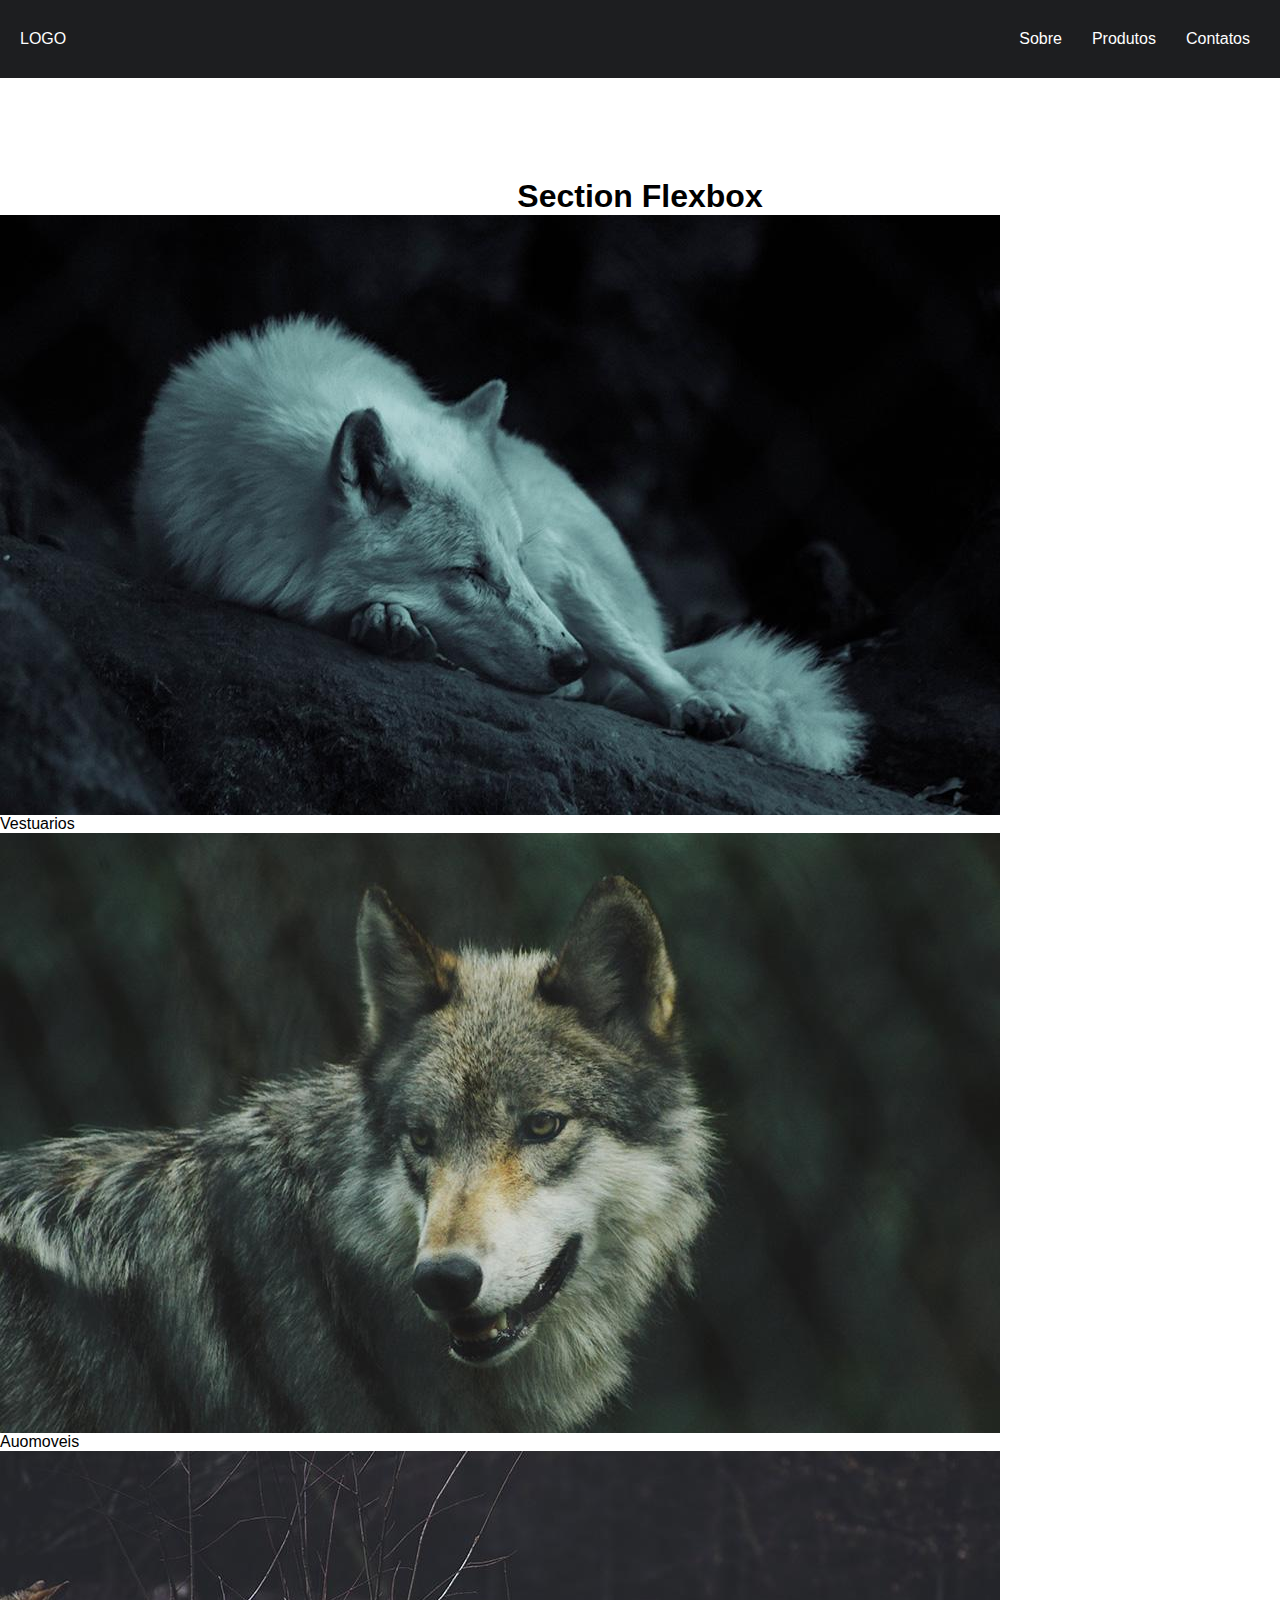
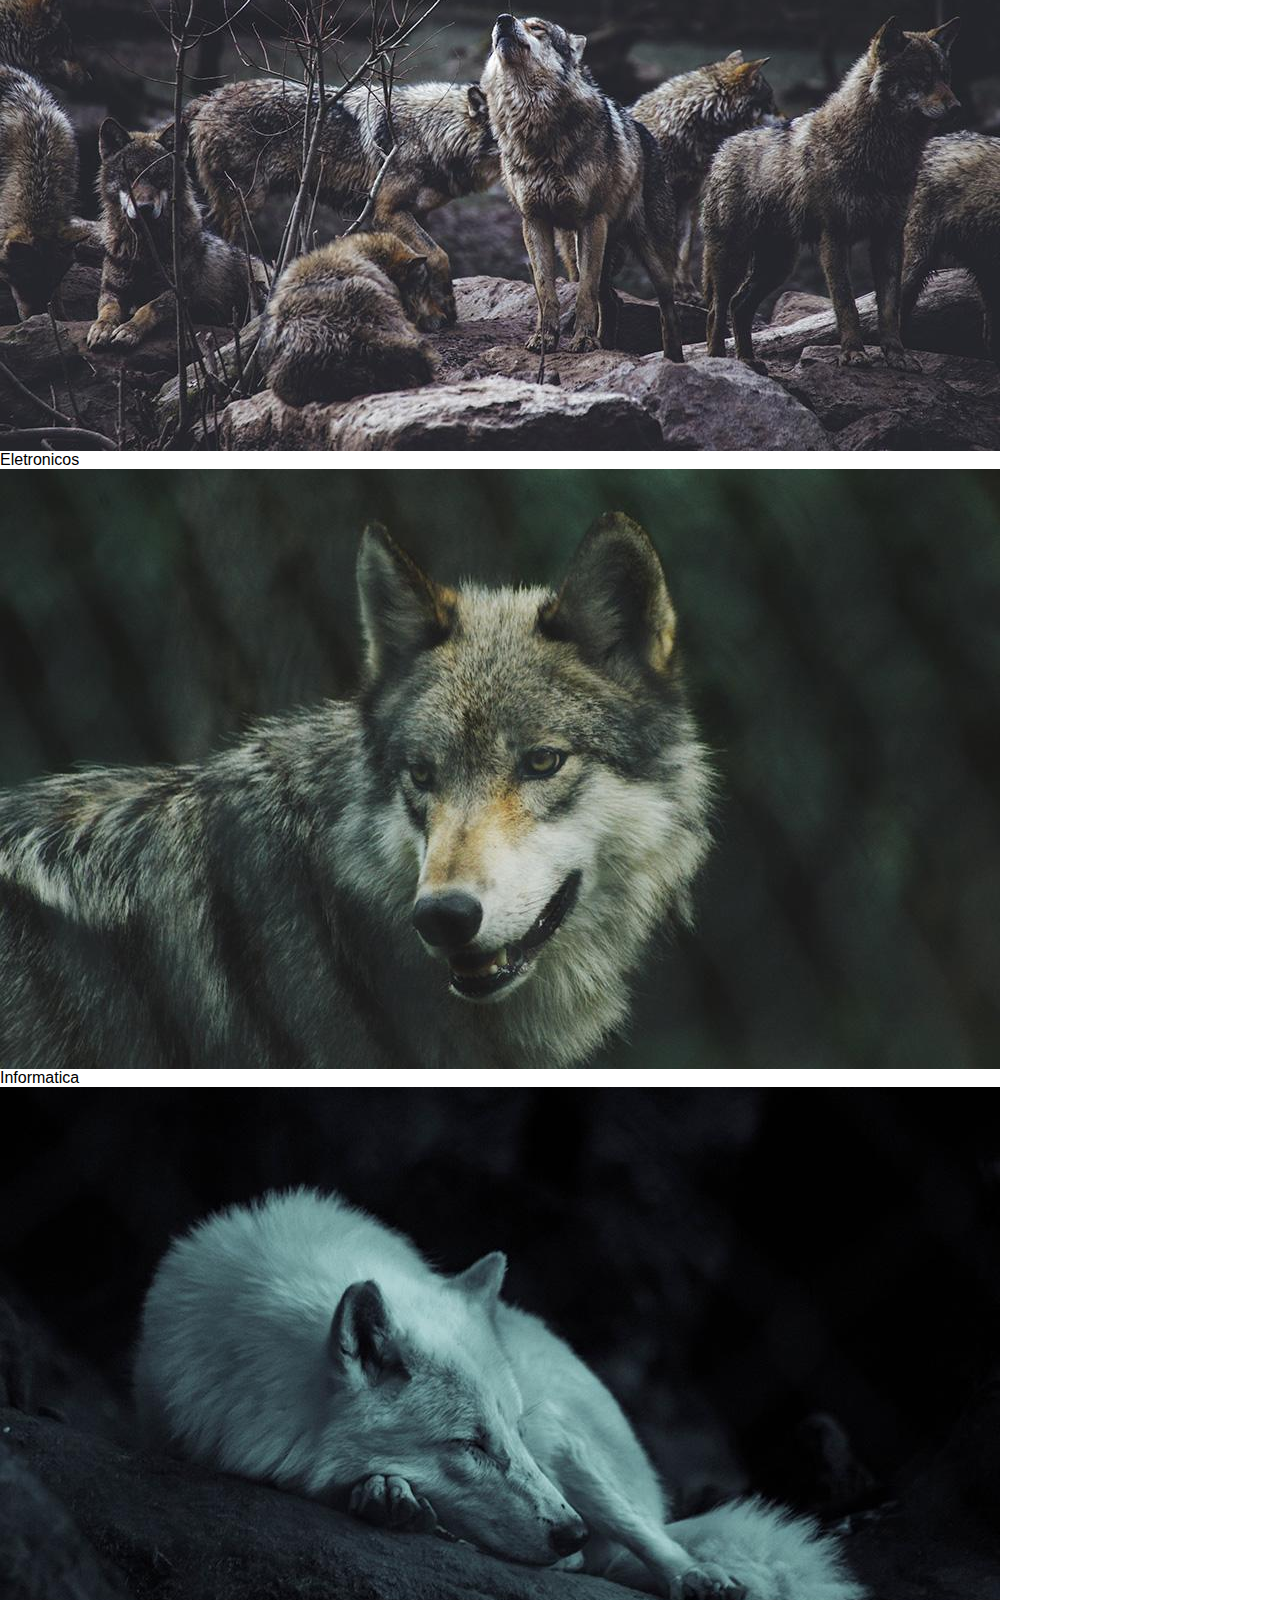
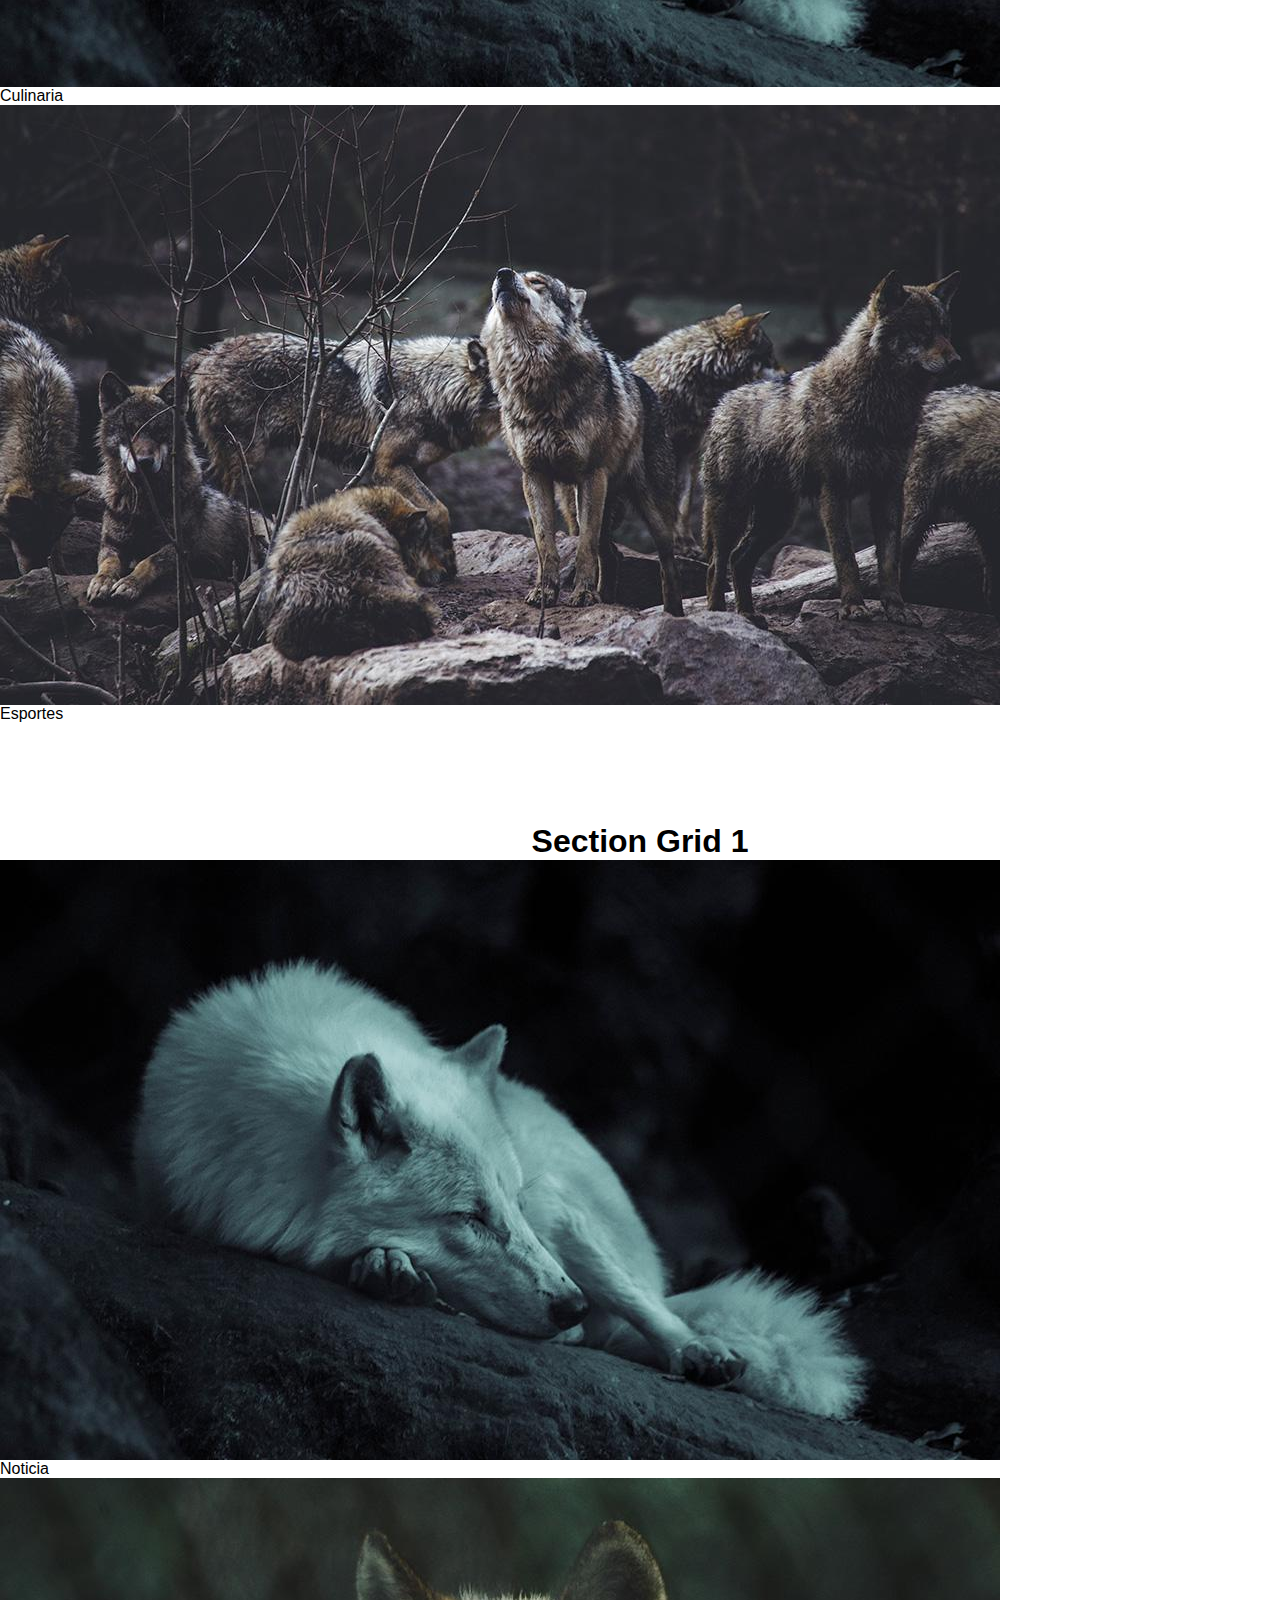
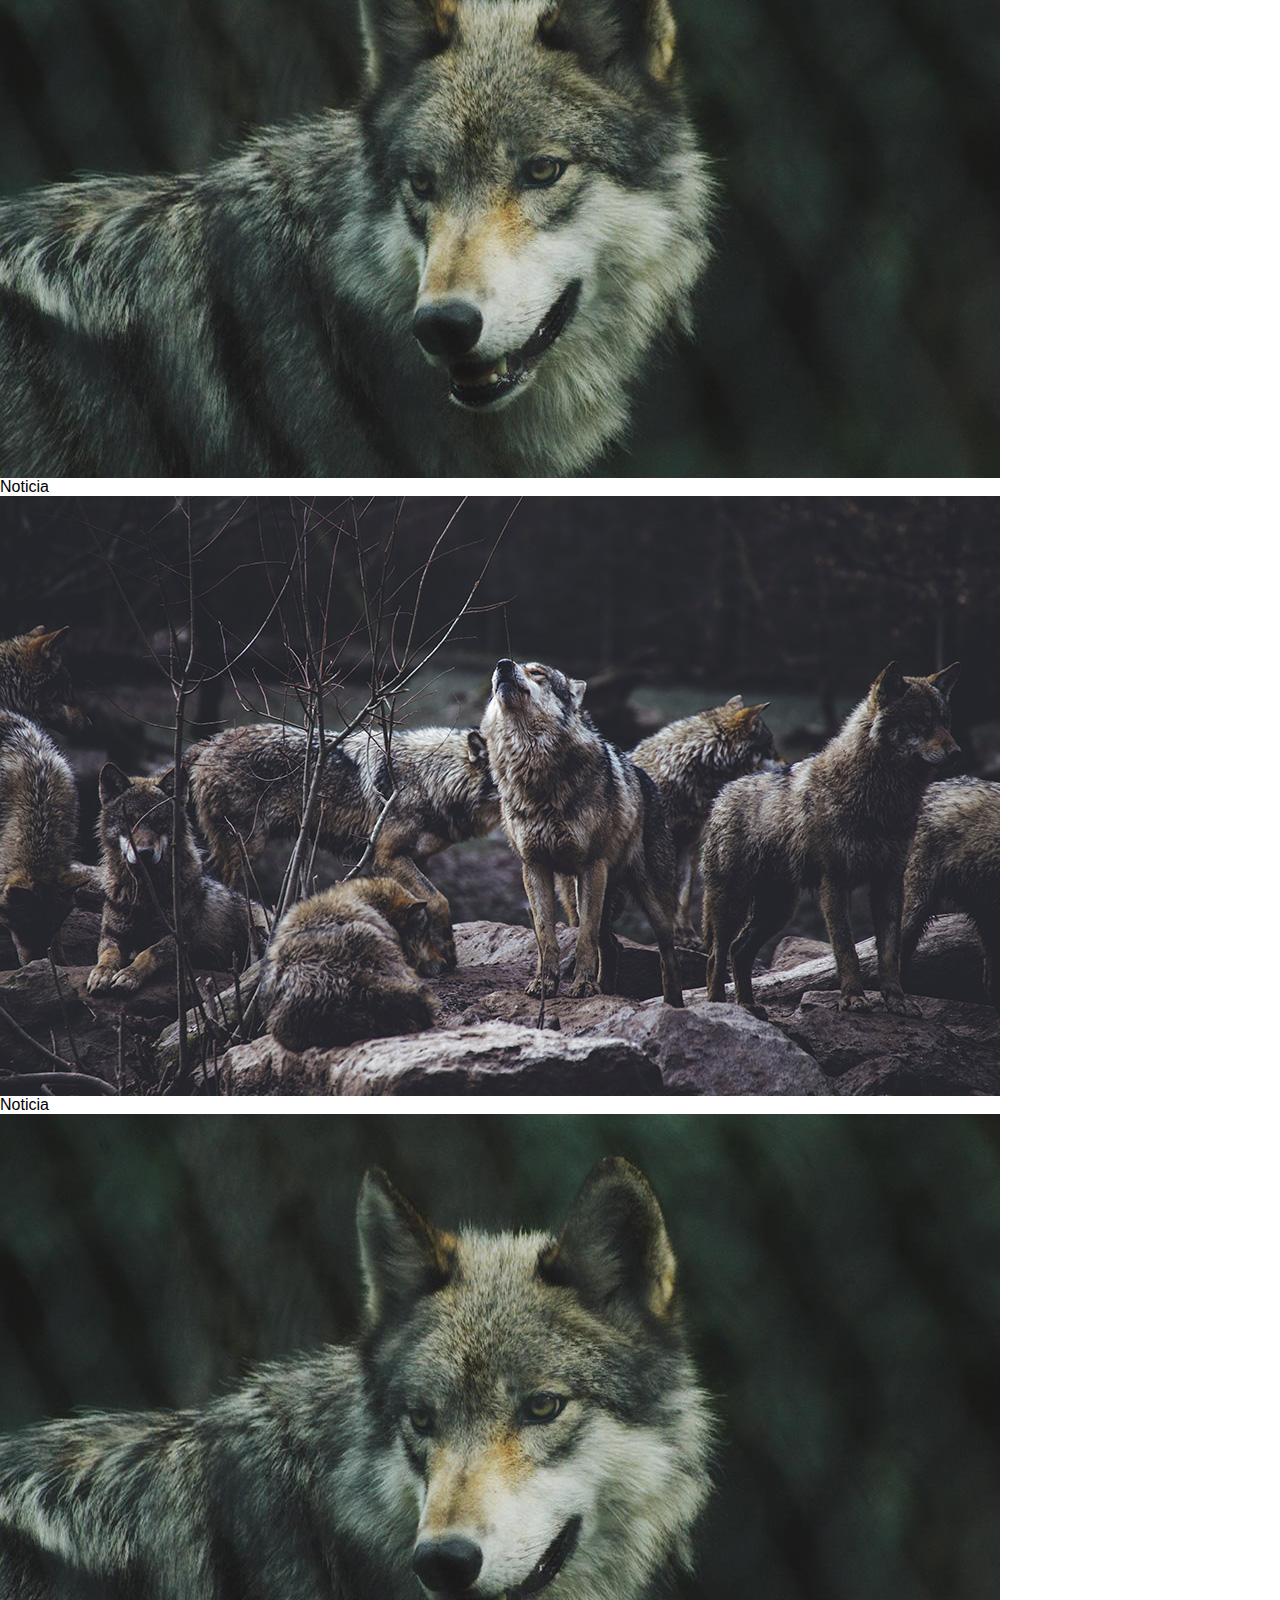
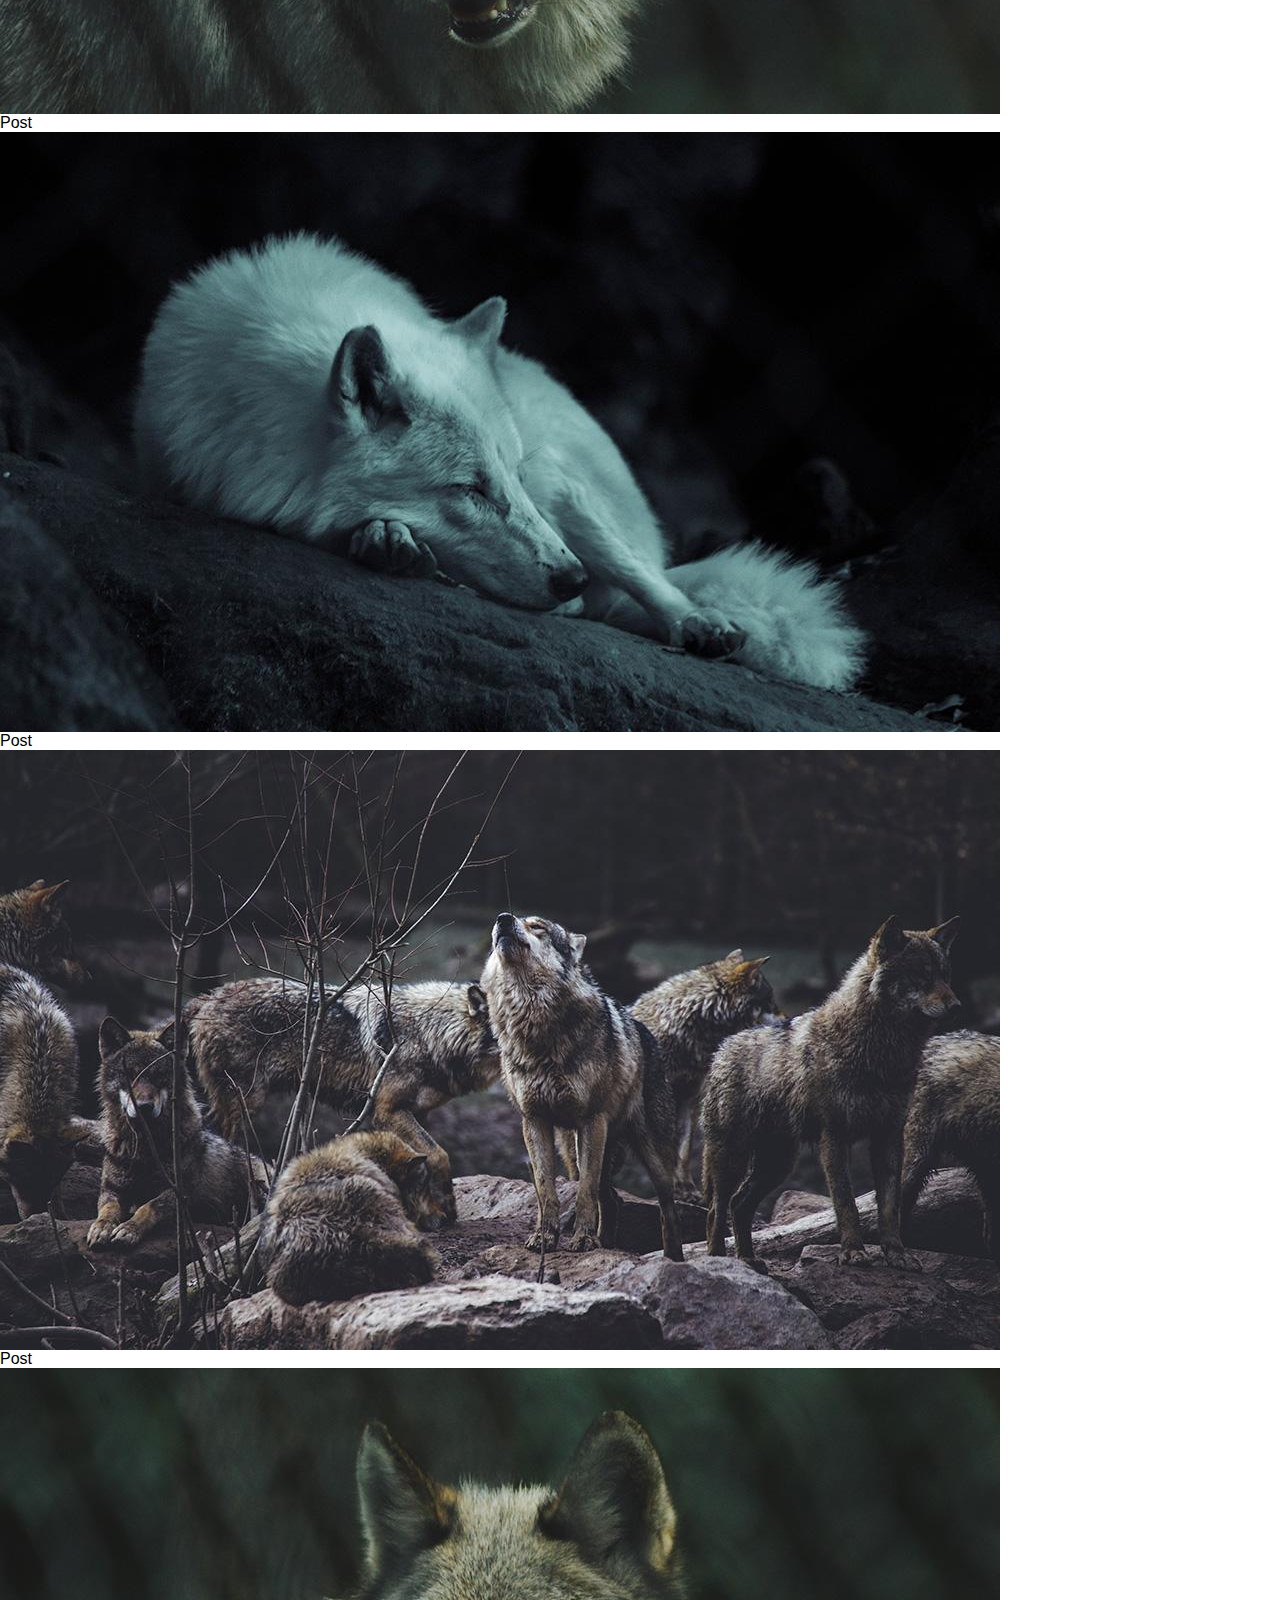
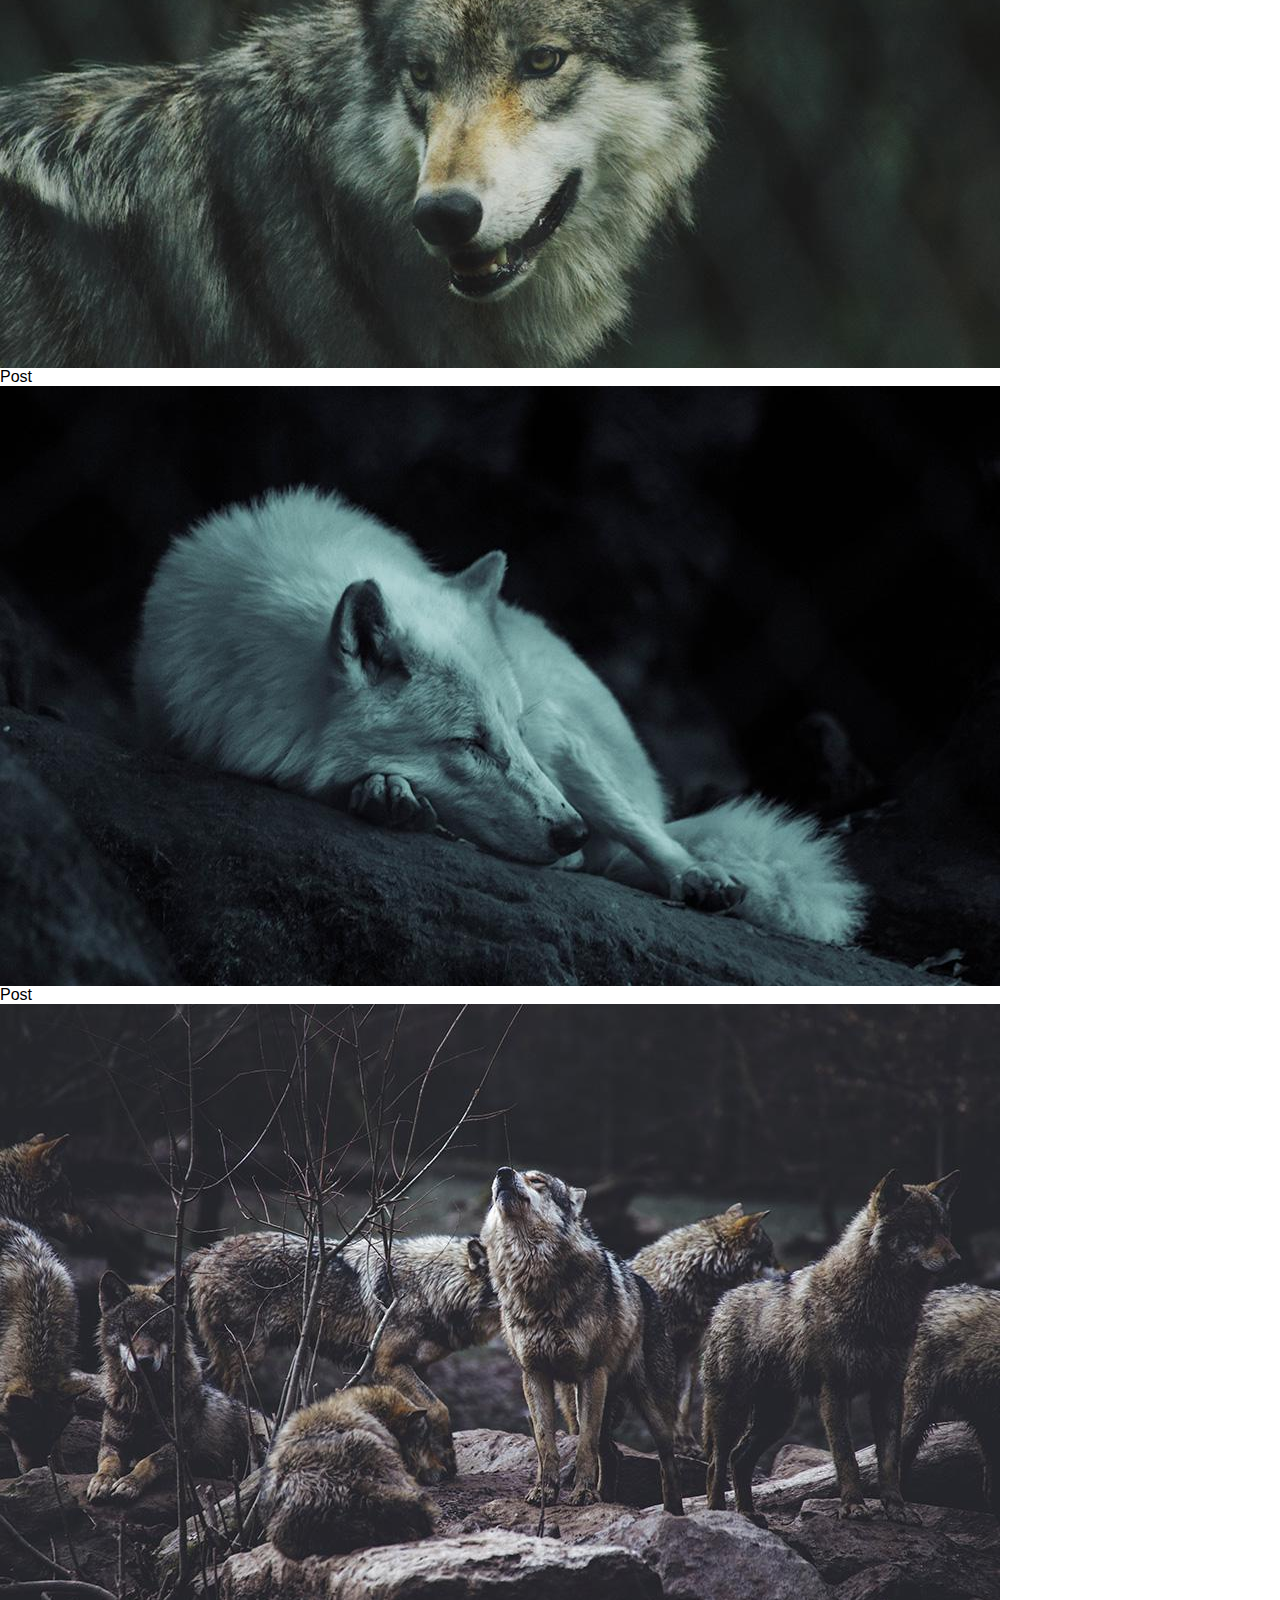
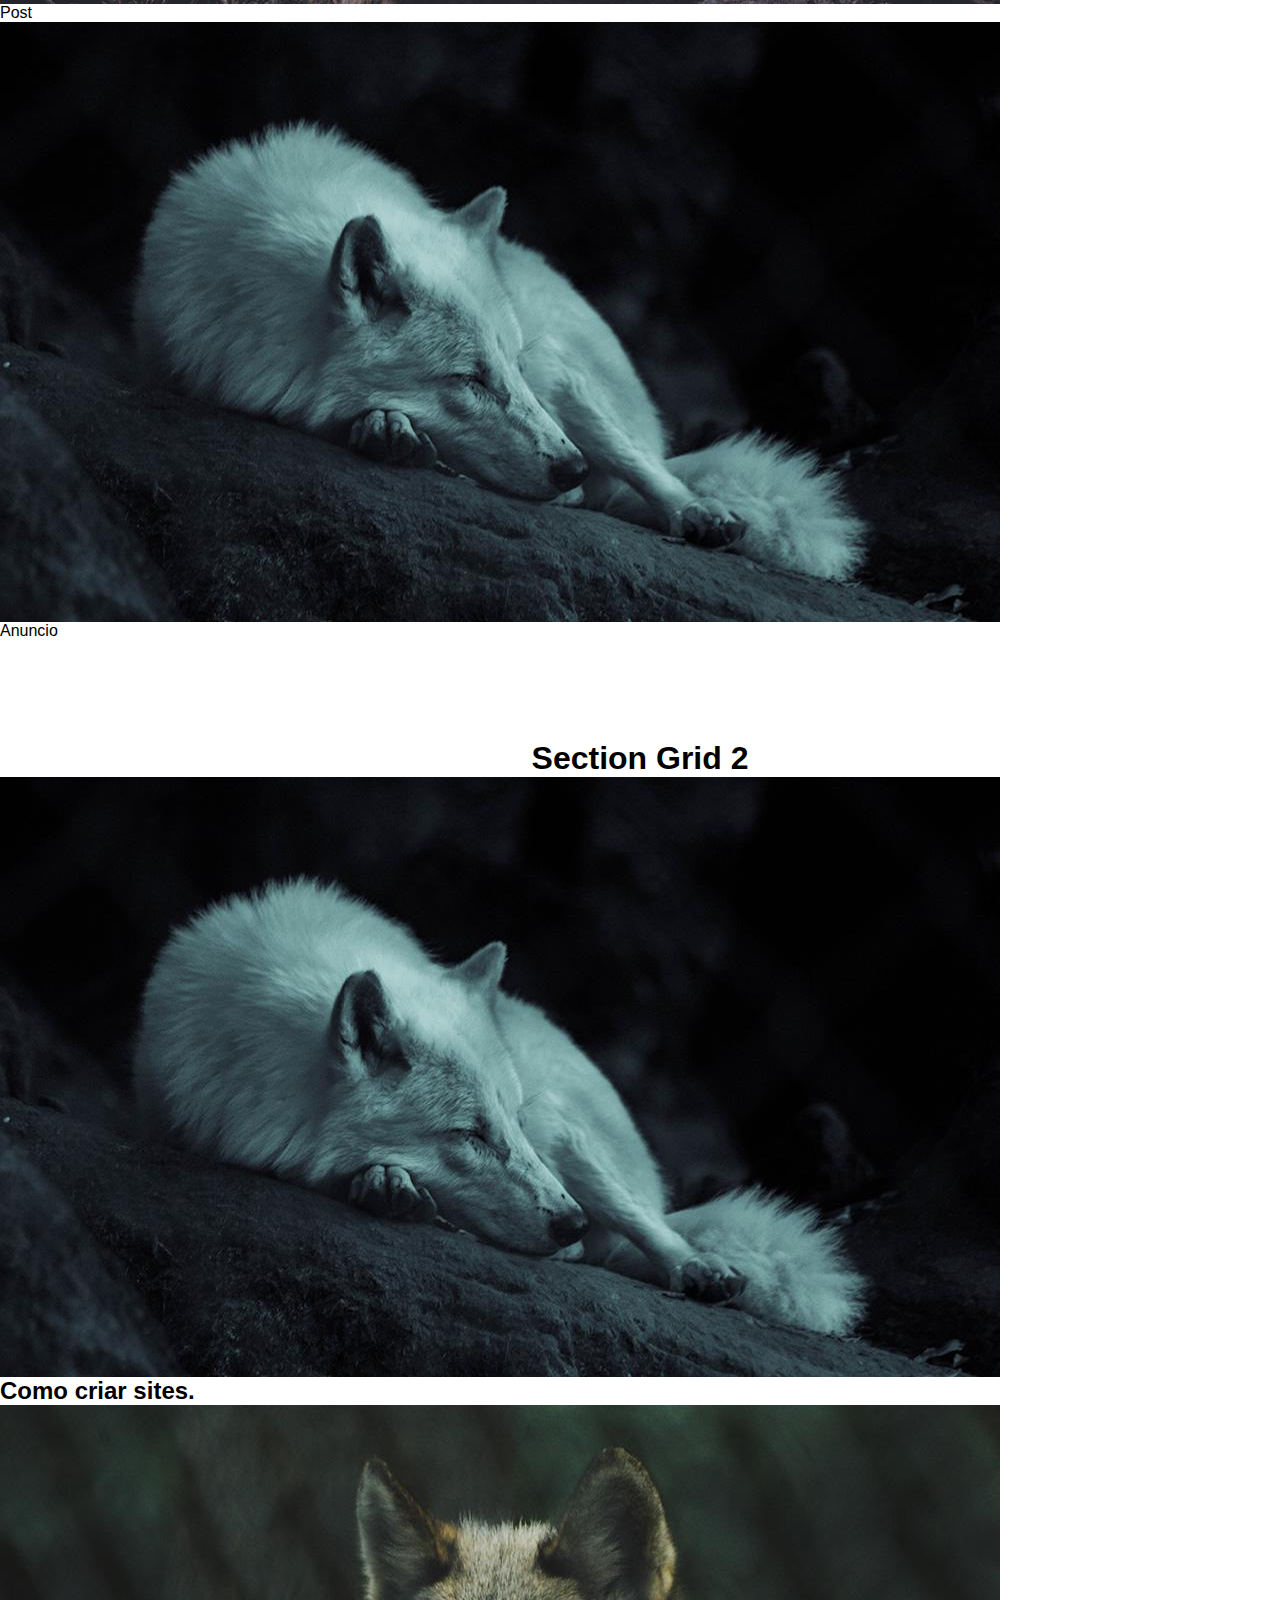
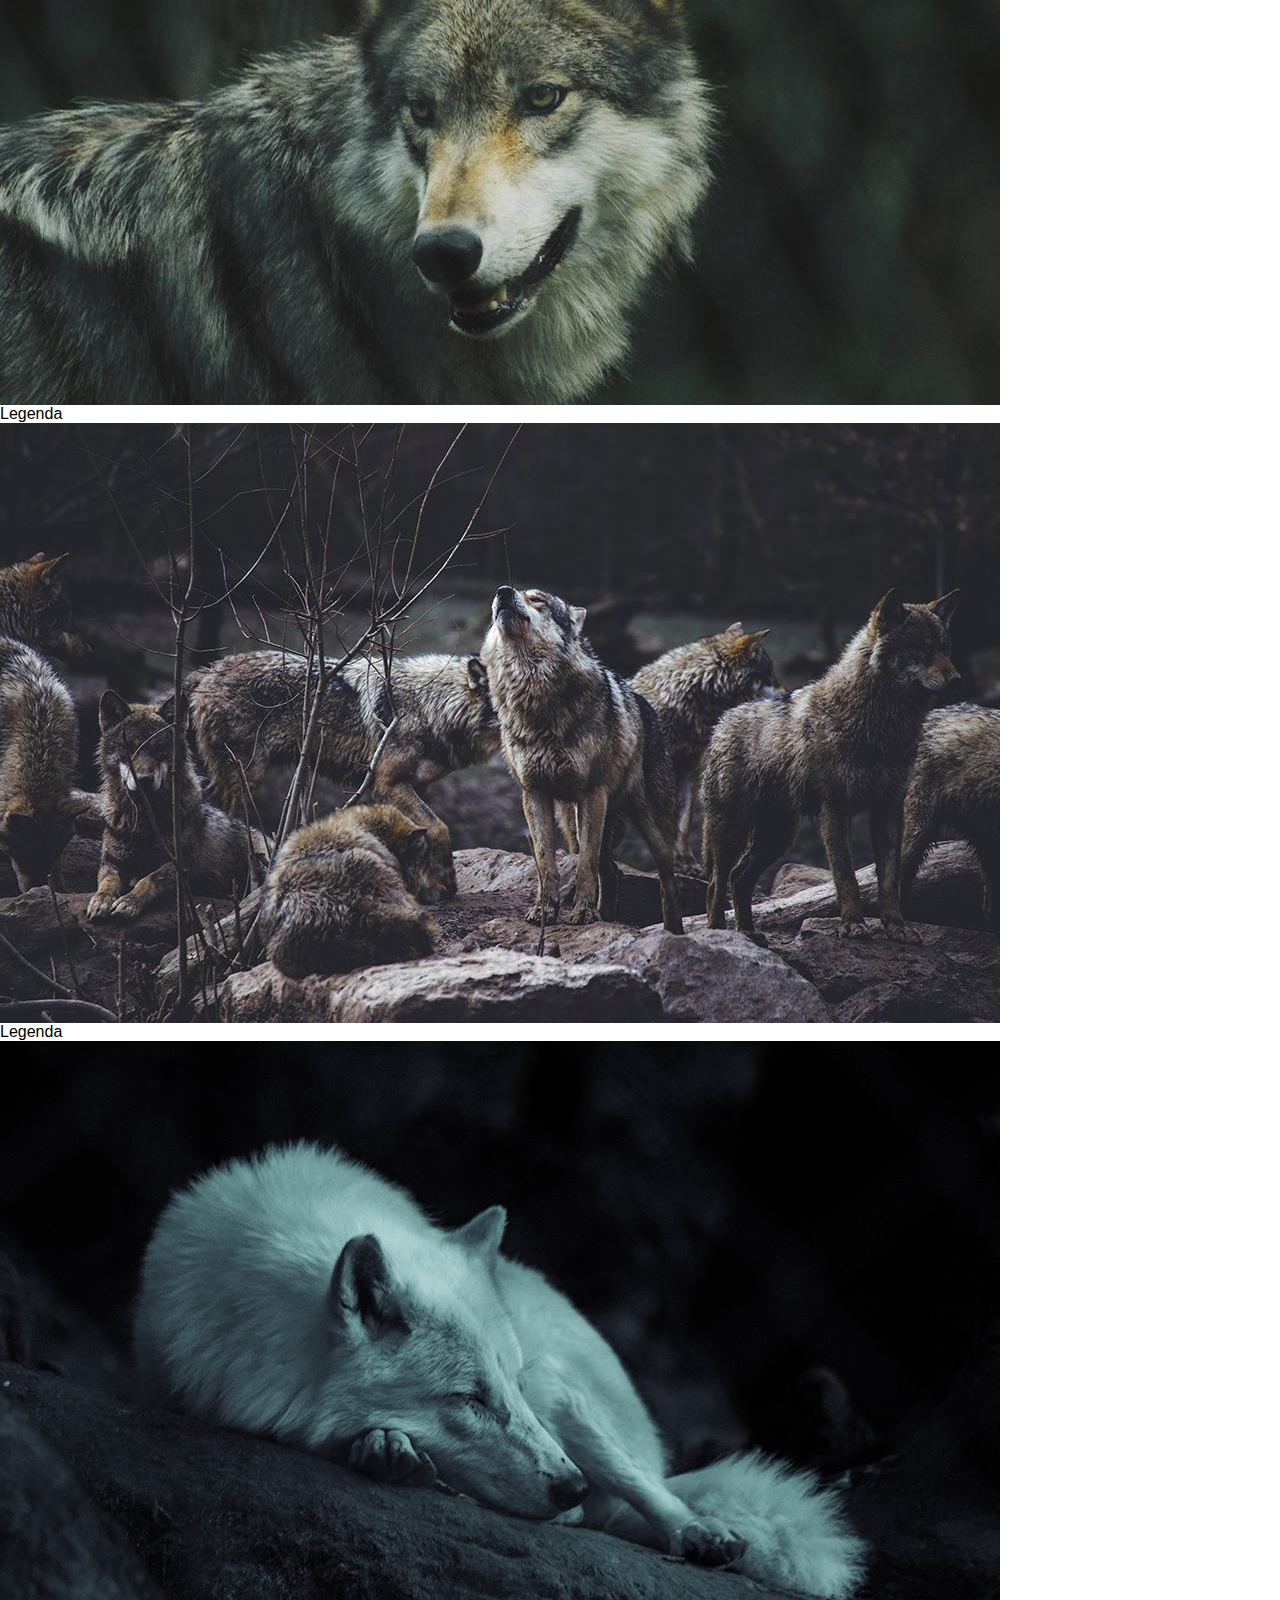
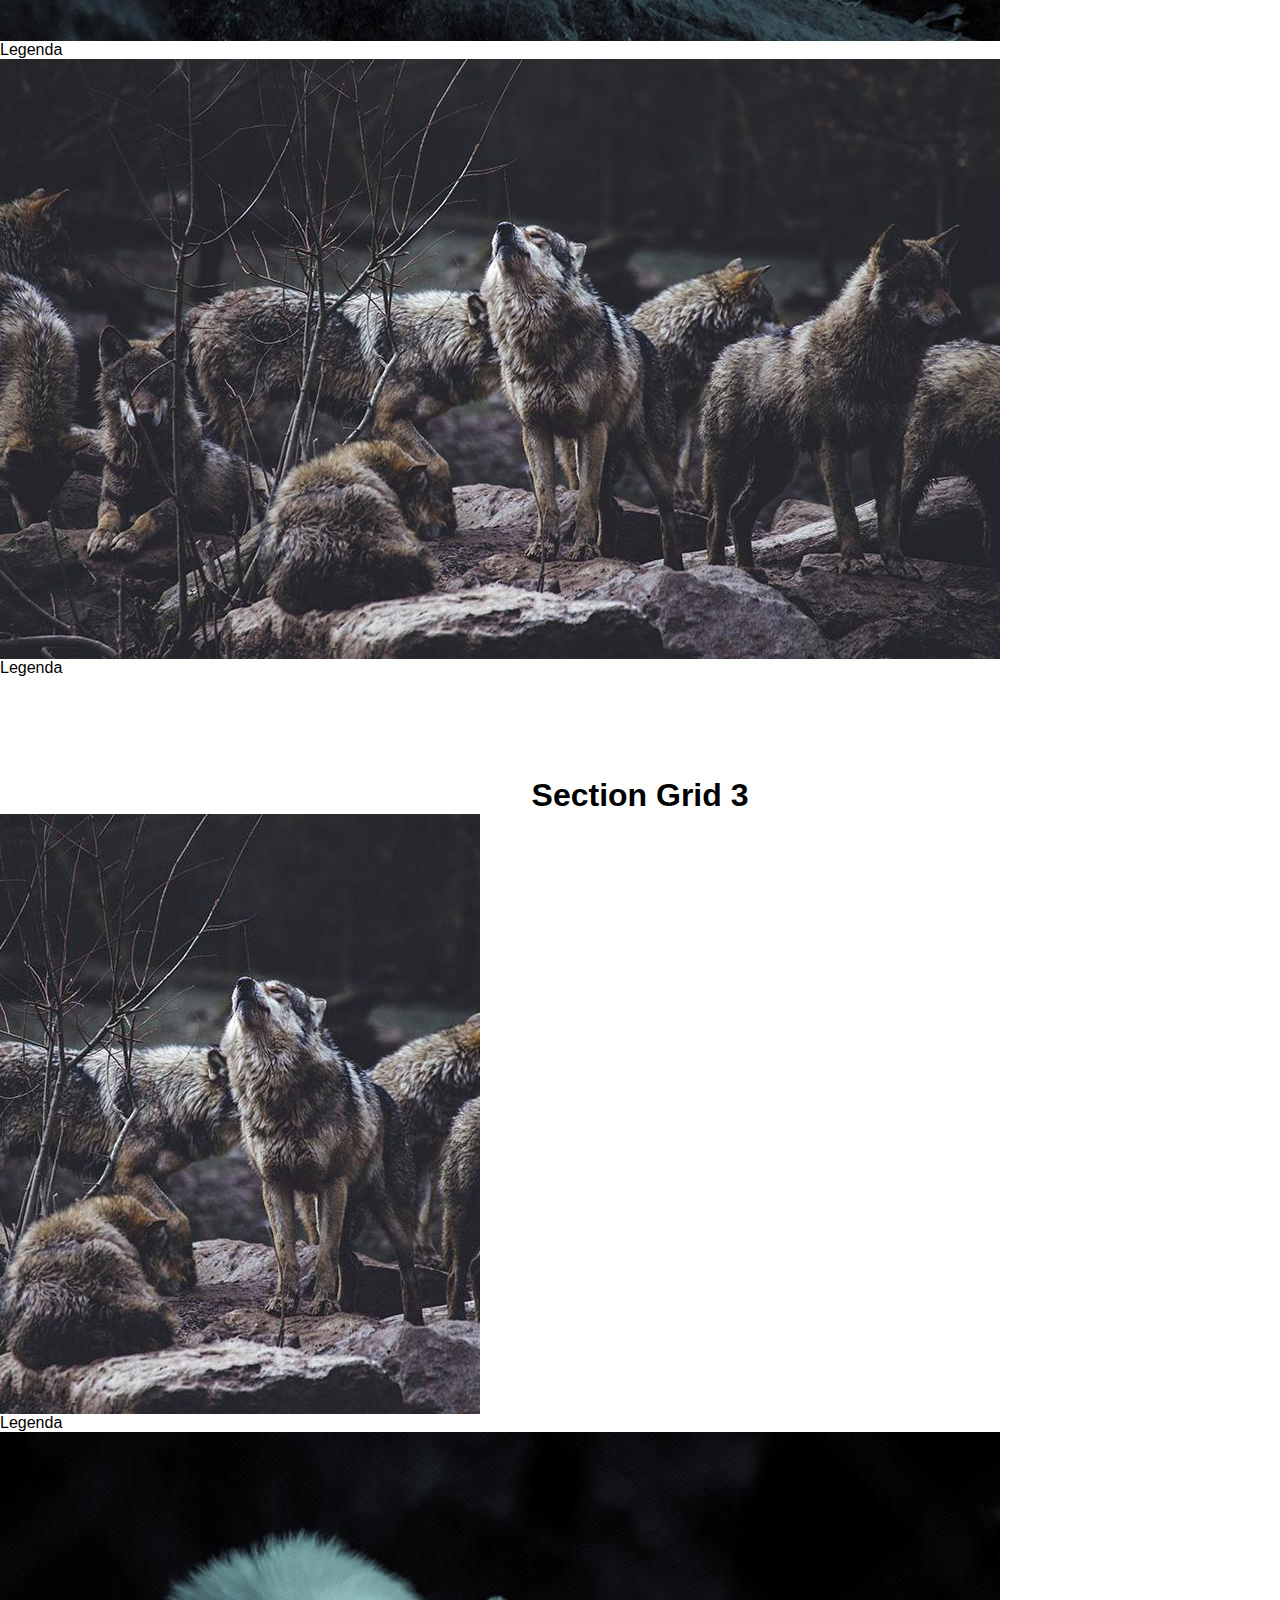
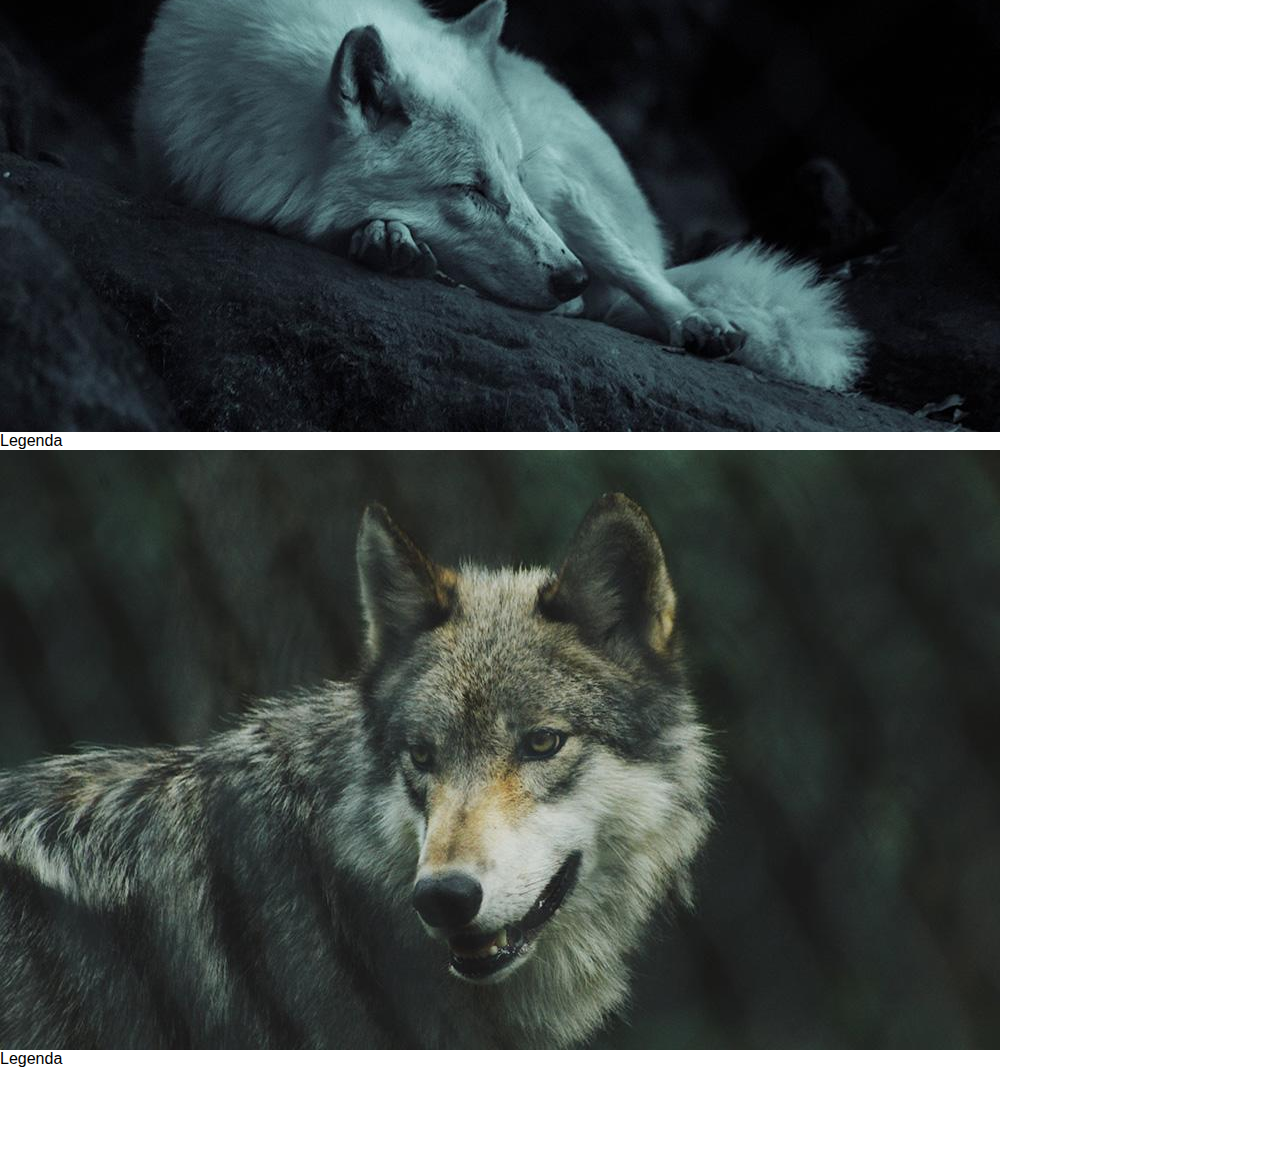
<file: 0.3-layout-grid-flexbox/index.html>
<!DOCTYPE html>
<html lang="pt-br">
<head>
    <meta charset="UTF-8">
    <meta name="viewport" content="width=device-width, initial-scale=1.0">
    <link rel="stylesheet" href="./src/styles/reset.css">
    <link rel="stylesheet" href="./src/styles/main.css">
    <title>Document</title>
</head>
<body>
    <header class=" header">
        <a href="/">LOGO</a>
        <nav>
            <ul class="menu">
                <li><a href="/">Sobre</a></li>
                <li><a href="/">Produtos</a></li>
                <li><a href="/">Contatos</a></li>
            </ul>
        </nav>
    </header>

    
    <h1>Section Flexbox</h1>
    <section class = "flex">
        <div>
            <img src="./src/img/lobo1.jpg" alt="lobo1">
            <p>Vestuarios</p>
        </div>
        <div>
            <img src="./src/img/lobo2.jpg" alt="lobo1">
            <p>Auomoveis</p>
        </div>
        <div>
            <img src="./src/img/lobo3.jpg" alt="lobo1">
            <p>Eletronicos</p>
        </div>
        <div>
            <img src="./src/img/lobo2.jpg" alt="lobo2">
            <p>Informatica</p>
        </div>
        <div>
            <img src="./src/img/lobo1.jpg" alt="lobo1">
            <p>Culinaria</p>
        </div>
        <div>
            <img src="./src/img/lobo3.jpg" alt="lobo3">
            <p>Esportes</p>
        </div>
    </section>

    <h1>Section Grid 1 </h1>
    <section class="grid1">
        <div>
            <img src="./src/img/lobo1.jpg">
            <p>Noticia</p>
        </div>

        <div>
            <img src="./src/img/lobo2.jpg">
            <p>Noticia</p>
        </div>

        <div>
            <img src="./src/img/lobo3.jpg">
            <p>Noticia</p>
        </div>

        <div>
            <img src="./src/img/lobo2.jpg">
            <p>Post</p>
        </div>

        <div>
            <img src="./src/img/lobo1.jpg">
            <p>Post</p>
        </div>

        <div>
            <img src="./src/img/lobo3.jpg">
            <p>Post</p>
        </div>

        <div>
            <img src="./src/img/lobo2.jpg">
            <p>Post</p>
        </div>
        <div>
            <img src="./src/img/lobo1.jpg">
            <p>Post</p>
        </div>

        <div>
            <img src="./src/img/lobo3.jpg">
            <p>Post</p>
        </div>

        <div class ="anuncio">
            <img src="./src/img/lobo1.jpg">
            <p>Anuncio</p>
        </div>
        
    </section>

    <h1>Section Grid 2</h1>

    <section class="grid2">
      <div class="video">
        <img src="./src/img/lobo1.jpg">
        <h2>Como criar sites.</h2>
      </div>
      <div class="sidebar">
        <div>
          <img src="./src/img/lobo2.jpg">
          <p>Legenda</p>
        </div>
        <div>
          <img src="./src/img/lobo3.jpg">
          <p>Legenda</p>
        </div>
        <div>
          <img src="./src/img/lobo1.jpg">
          <p>Legenda</p>
        </div>
        <div>
          <img src="./src/img/lobo3.jpg">
          <p>Legenda</p>
        </div>
      </div>
    </section>

    <h1>Section Grid 3</h1>

    <section class="grid3">
      <div class="grid3-item">
        <img src="./src/img/lobo4.jpg">
        <p>Legenda</p>
      </div>
      <div class="grid3-item">
        <img src="./src/img/lobo1.jpg">
        <p>Legenda</p>
      </div>
      <div class="grid3-item">
        <img src="./src/img/lobo2.jpg">
        <p>Legenda</p>
      </div>
    </section>

  </body>
</html>
</file>
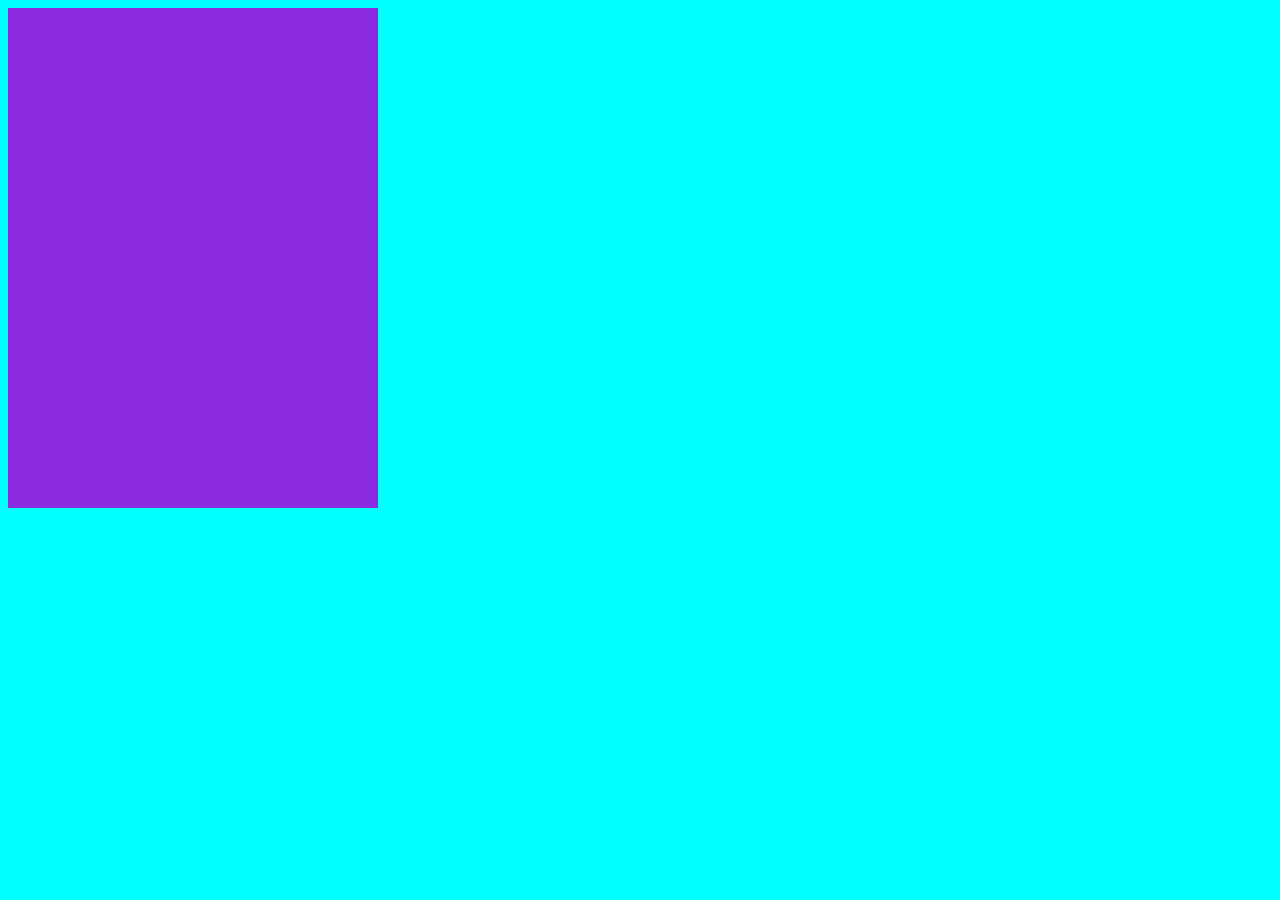
<file: midia.html>
<!DOCTYPE html>
<html lang="pt-br">
<head>
    <meta charset="UTF-8">
    <meta name="viewport" content="width=device-width, initial-scale=1.0">
    <title>Document</title>

<style>
    body{
        background-color: aquamarine ;

    }

    .container-01{
        width: 370px;
        height: 500px;
        background-color: blueviolet;
        border-radius: 3px solid red;

    }
    @media(max-width:400px){
        body {
            background-color: rgb(255, 0, 166); 
            display: flex;
            justify-content: center;
            align-items: center;
            height: 100vh;

        }
    }

    @media(min-width:768px){
        body {
            background-color: aqua; 

        }
    }
</style>
</head>
<body>
    <div class="container-01"></div>
    
</body>
</html>
</file>
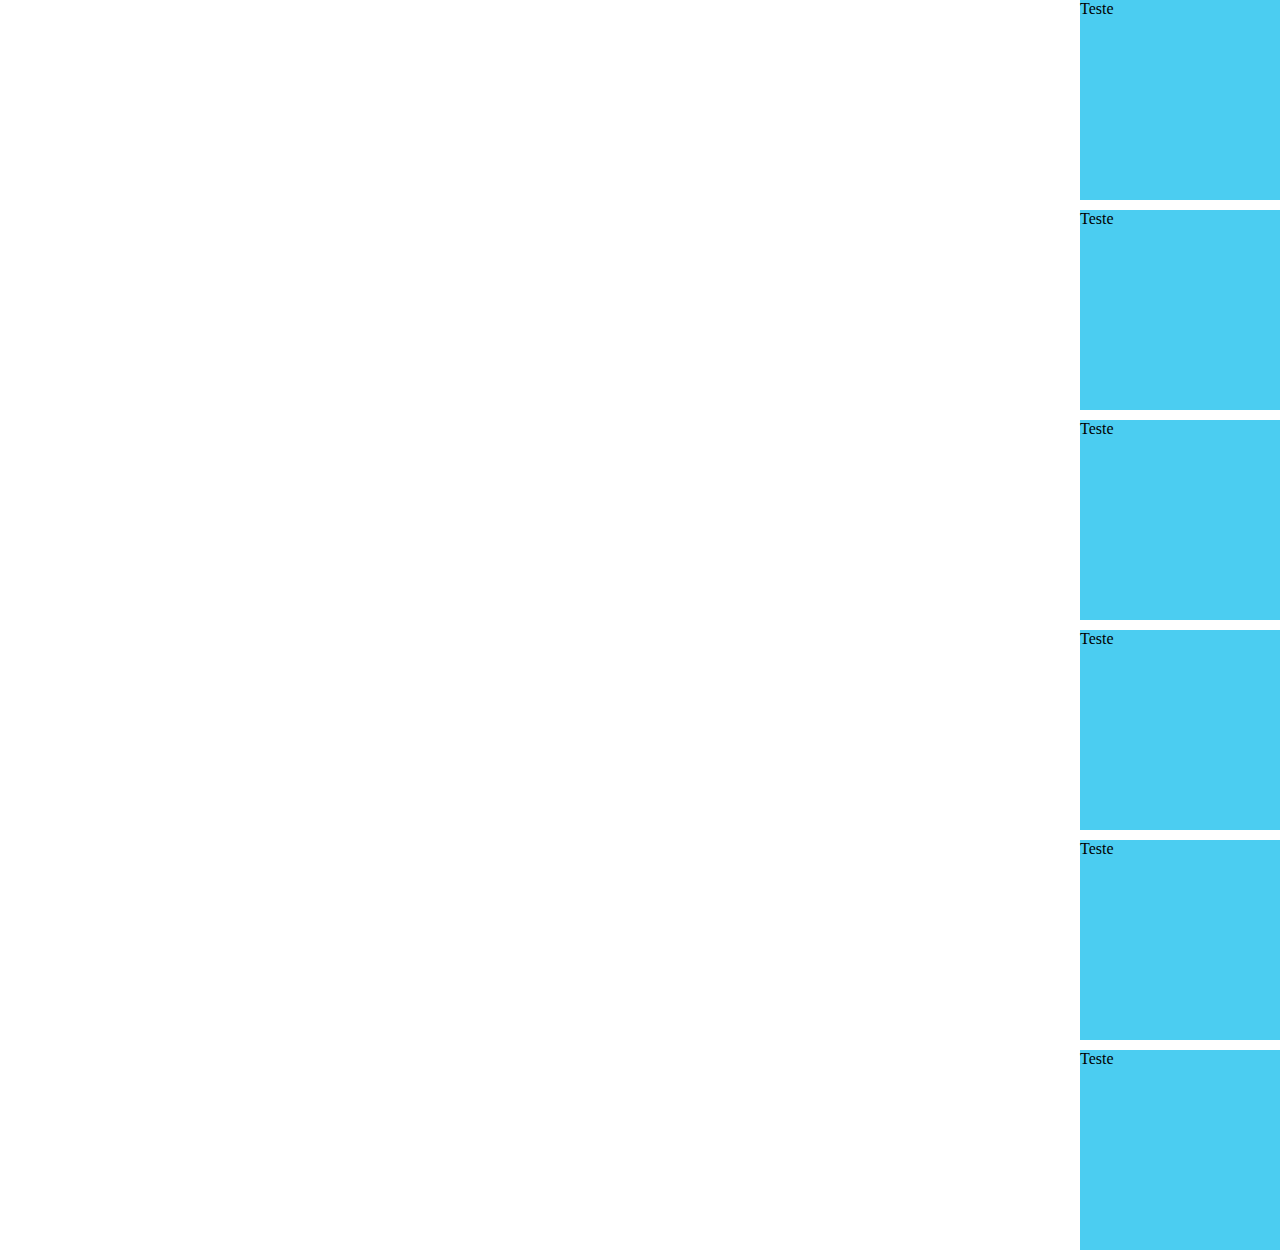
<file: 01-into-css-grid/css-grid-01.html>
<!DOCTYPE html>
<html lang="pt-br">
<head>
    <meta charset="UTF-8">
    <meta name="viewport" content="width=device-width, initial-scale=1.0">
    
    <title>Document</title>
    <link rel="stylesheet" href="css-grid-01.css">
</head>
<body>


    <section>
        <div class="gridContainer">
            <div class="gridItem">
                <p>Teste</p>
            </div>
            
            <div class="gridItem">
                <p>Teste</p>
            </div>

            <div class="gridItem">
                <p>Teste</p>
            </div>

            <div class="gridItem">
                <p>Teste</p>
            </div>

            <div class="gridItem">
                <p>Teste</p>
            </div>

            <div class="gridItem">
                <p>Teste</p>
            </div>
            
        </div>
    </section>

    


    
    <!-- <div class="sol"></div>

    <div class="nuvem1"></div>

    <div class="nuvem2"></div>

    <div class="nuvem3"></div> -->

</body>
</html>
</file>
<file: 0.3-layout-grid-flexbox/src/styles/main.css>
.header{
    background: #1d1e20;
    display: flex;
    flex-wrap: wrap;
    justify-content: space-between;
    align-items: center;
    padding: 20px;
}

.menu{
    display: flex;
}


.menu li{
    margin-left: 10px;
}

.menu li a {
    display: block;
    padding: 10px;
}
</file>
<file: 01-into-css-grid/css-grid-01.css>
*{
    box-sizing: border-box;
    margin: 0;
    padding: 0;
}


.gridContainer{
    display: grid;

    grid-template-columns: repeat (3, 400px) ;
    grid-template-rows: repeat (2, 400px) ;

    gap: 10px 15px;

    /* alinhar os elementos do grid */

    /* alinhar no eixo horizontal */
    justify-items: end;

    /*  alinhar no eixo vertical */
    align-items: stretch;
}


.gridItem{
    background-color: rgba(18, 189, 236, 0.762);
    /* padding: 20px; */
    /* margin: 15px; */
    
    height: 200px;
    width: 200px;
}
























/* body{ */
    /* height: 100vh;
    background: #8ebfd4;
    background: linear-gradient(90deg, rgba(142, 191, 212, 1) 0%, rgba(87, 199, 133, 0) 50%, rgba(237, 221, 83, 1) 100%), url(https://images.pexels.com/photos/30543135/pexels-photo-30543135.jpeg);
    
   
    background-size: cover;
   

}


.sol{
    width: 200px;
    height: 200px;
    background: #c3b822;
    background: radial-gradient(circle, yellow (251, 255, 0, 1 ) 0%, rgb(231, 231, 93) (54, 53, 47, 1) 100%);
    border-radius: 50%;
    box-shadow: rgba(255, 252, 127) 10px 5px 10px ;
    position: absolute;
    left: 800px;
    top: 30px;

}

.nuvem1{
    width: 250px;
    height: 250px;
    background: #849faa;
    background: radial-gradient(circle, #849faa (251, 255, 0, 1) 0%, #88b0c1 (54, 53, 47, 1) 100%);
    border-radius:50% ;
    box-shadow: #8ebfd4 (255, 252, 127) 10px 5px 10px;
    position: absolute;
    right: 850px;
    top:30px
}




.nuvem2{
    width: 250px;
    height: 250px;
    background: #849faa;
    background: radial-gradient(circle, #849faa (251, 255, 0, 1) 0%, #88b0c1 (54, 53, 47, 1) 100%);
    border-radius:50% ;
    box-shadow: #8ebfd4 (255, 252, 127) 10px 5px 10px;
    position: absolute;
    right: 850px;
    top:30px
} */
</file>
